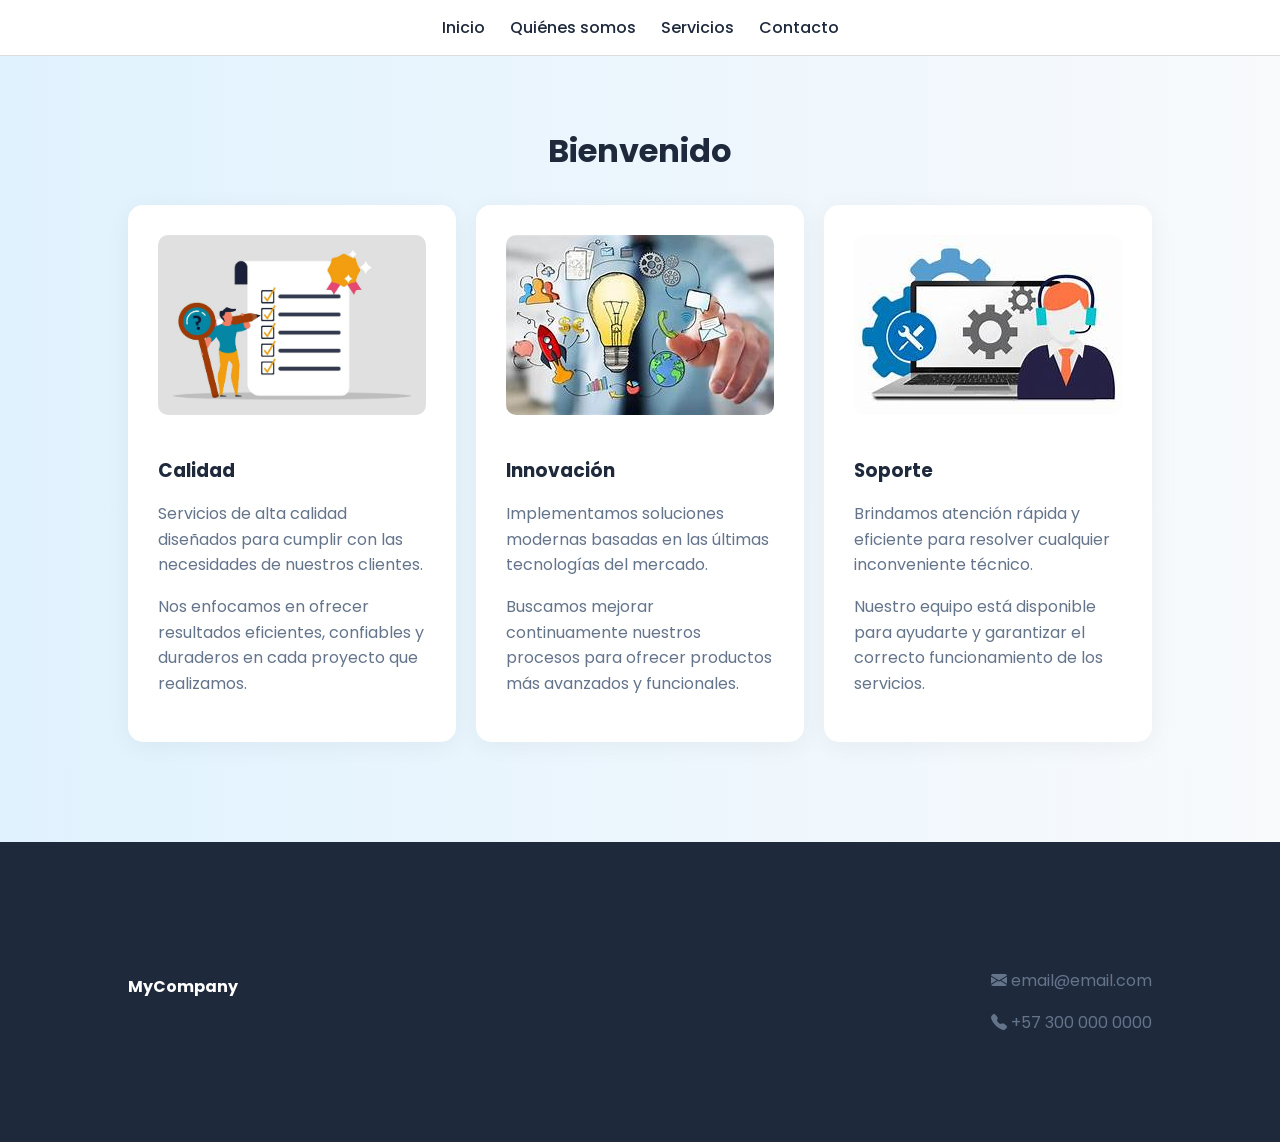
<file: index.html>
<!DOCTYPE html>
<html lang="es">
<head>
<meta charset="UTF-8">
<meta name="viewport" content="width=device-width, initial-scale=1.0">
<title>Inicio</title>

<link rel="stylesheet" href="styles.css">
<link rel="stylesheet" href="https://cdn.jsdelivr.net/npm/bootstrap-icons@1.11.3/font/bootstrap-icons.css">
<link href="https://fonts.googleapis.com/css2?family=Poppins:wght@300;400;600&display=swap" rel="stylesheet">
</head>

<body>

<nav class="navbar">
  <ul>
    <li><a href="index.html">Inicio</a></li>
    <li><a href="about.html">Quiénes somos</a></li>
    <li><a href="services.html">Servicios</a></li>
    <li><a href="contact.html">Contacto</a></li>
  </ul>
</nav>

<div class="container">
    <h1 style="text-align:center;">Bienvenido</h1>

    <div class="row">

        <div class="col">
            <div class="card">
                <img src="Imagenes/task-performance-control-and-quality-standard-list-approval-compliance-performance-and-quality-assurance-in-company-policy-the-man-is-holding-a-magnifying-.jpg" alt="Calidad">
                <h3>Calidad</h3>
                <p>Servicios de alta calidad diseñados para cumplir con las necesidades de nuestros clientes.</p>
                <p>Nos enfocamos en ofrecer resultados eficientes, confiables y duraderos en cada proyecto que realizamos.</p>
            </div>
        </div>

        <div class="col">
            <div class="card">
                <img src="Imagenes/OIP.jpg" alt="Innovación">
                <h3>Innovación</h3>
                <p>Implementamos soluciones modernas basadas en las últimas tecnologías del mercado.</p>
                <p>Buscamos mejorar continuamente nuestros procesos para ofrecer productos más avanzados y funcionales.</p>
            </div>
        </div>

        <div class="col">
            <div class="card">
                <img src="Imagenes/support.jpg" alt="Soporte">
                <h3>Soporte</h3>
                <p>Brindamos atención rápida y eficiente para resolver cualquier inconveniente técnico.</p>
                <p>Nuestro equipo está disponible para ayudarte y garantizar el correcto funcionamiento de los servicios.</p>
            </div>
        </div>

    </div>
</div>

<footer class="footer">
<div class="container">
    <div class="row">
        <div>
            <h4>MyCompany</h4>
        </div>

        <div>
            <p><i class="bi bi-envelope-fill"></i> email@email.com</p>
            <p><i class="bi bi-telephone-fill"></i> +57 300 000 0000</p>
        </div>
    </div>
</div>
</footer>

</body>
</html>
</file>
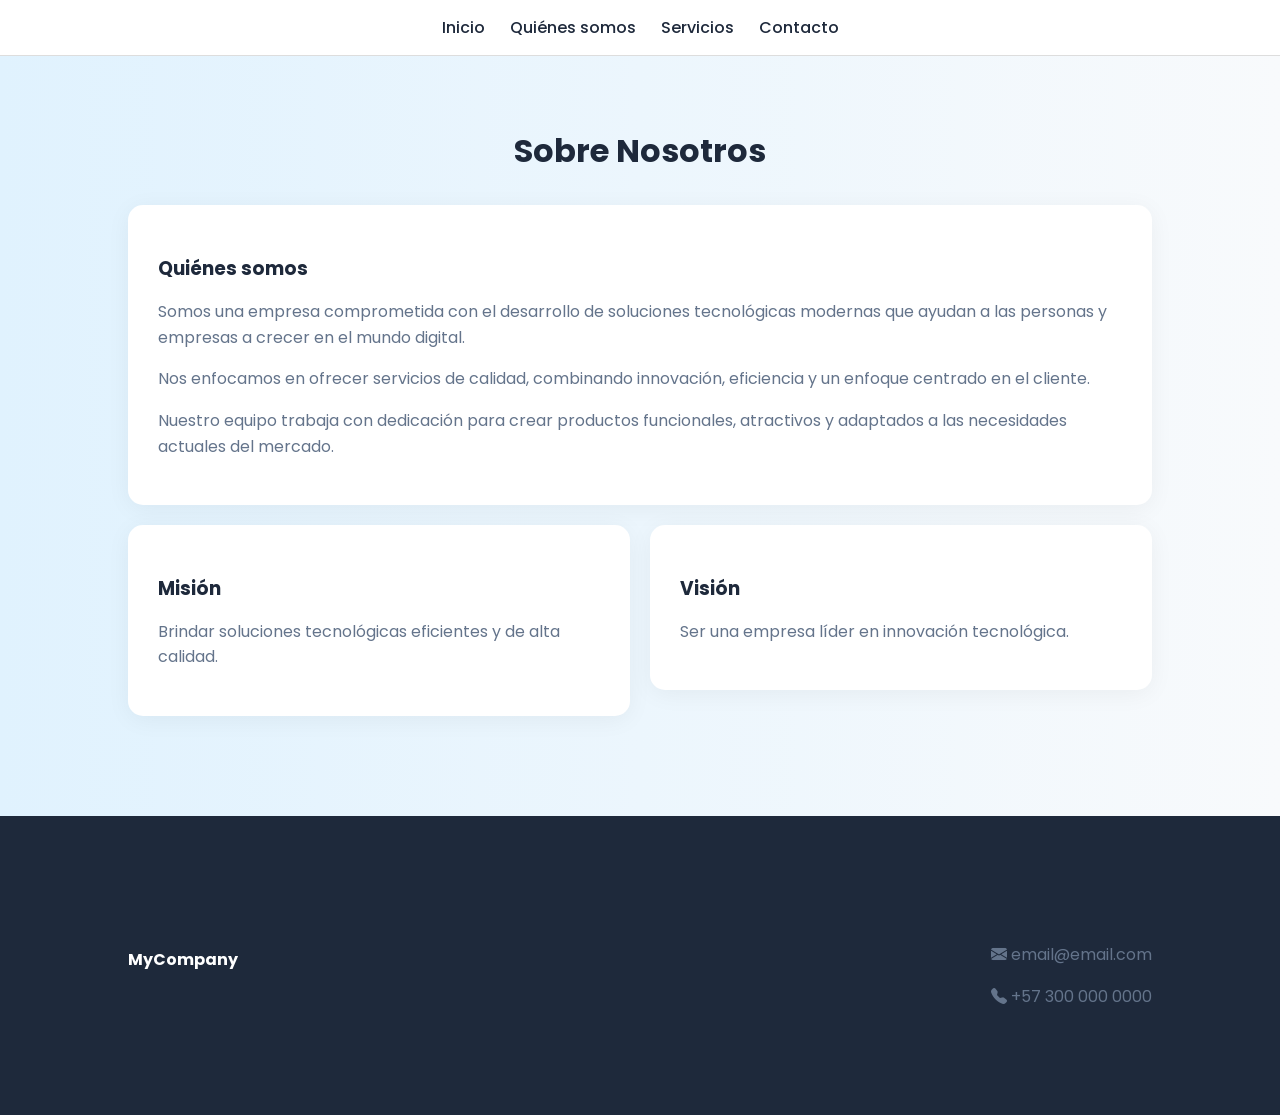
<file: about.html>
<!DOCTYPE html>
<html lang="es">
<head>
<meta charset="UTF-8">
<meta name="viewport" content="width=device-width, initial-scale=1.0">
<title>Sobre Nosotros</title>

<link rel="stylesheet" href="styles.css">
<link rel="stylesheet" href="https://cdn.jsdelivr.net/npm/bootstrap-icons@1.11.3/font/bootstrap-icons.css">
<link href="https://fonts.googleapis.com/css2?family=Poppins:wght@300;400;600&display=swap" rel="stylesheet">
</head>

<body>

<nav class="navbar">
  <ul>
    <li><a href="index.html">Inicio</a></li>
    <li><a href="#">Quiénes somos</a></li>
    <li><a href="services.html">Servicios</a></li>
    <li><a href="contact.html">Contacto</a></li>
  </ul>
</nav>

<div class="container">
    <h1>Sobre Nosotros</h1>

    <div class="card">
        <h3>Quiénes somos</h3>
        <p>
            Somos una empresa comprometida con el desarrollo de soluciones tecnológicas modernas que ayudan a las personas y empresas a crecer en el mundo digital.
        </p>
        <p>
            Nos enfocamos en ofrecer servicios de calidad, combinando innovación, eficiencia y un enfoque centrado en el cliente.
        </p>
        <p>
            Nuestro equipo trabaja con dedicación para crear productos funcionales, atractivos y adaptados a las necesidades actuales del mercado.
        </p>
    </div>

    <div class="row">
        <div class="col">
            <div class="card">
                <h3>Misión</h3>
                <p>Brindar soluciones tecnológicas eficientes y de alta calidad.</p>
            </div>
        </div>

        <div class="col">
            <div class="card">
                <h3>Visión</h3>
                <p>Ser una empresa líder en innovación tecnológica.</p>
            </div>
        </div>
    </div>
</div>

<footer class="footer">
<div class="container">
    <div class="row">
        <div>
            <h4>MyCompany</h4>
        </div>

        <div>
            <p><i class="bi bi-envelope-fill"></i> email@email.com</p>
            <p><i class="bi bi-telephone-fill"></i> +57 300 000 0000</p>
        </div>
    </div>
</div>
</footer>

</body>
</html>
</file>
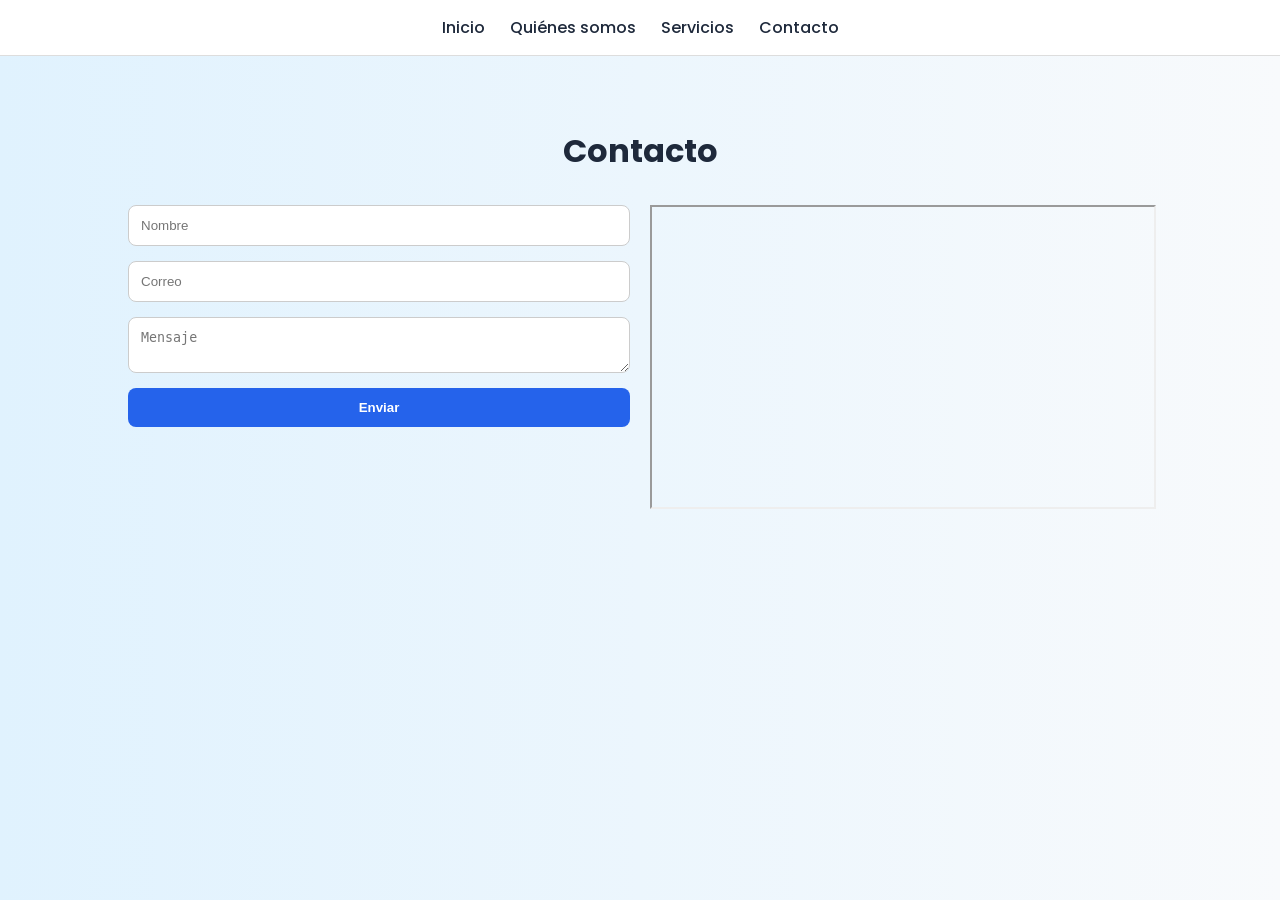
<file: contact.html>
<!DOCTYPE html>
<html lang="es">
<head>
<meta charset="UTF-8">
<meta name="viewport" content="width=device-width, initial-scale=1.0">
<title>Contacto</title>

<link rel="stylesheet" href="styles.css">
<link rel="stylesheet" href="https://cdn.jsdelivr.net/npm/bootstrap-icons@1.11.3/font/bootstrap-icons.css">
<link href="https://fonts.googleapis.com/css2?family=Poppins:wght@300;400;600&display=swap" rel="stylesheet">
</head>

<body>

<nav class="navbar">
  <ul>
    <li><a href="index.html">Inicio</a></li>
    <li><a href="about.html">Quiénes somos</a></li>
    <li><a href="services.html">Servicios</a></li>
    <li><a href="#">Contacto</a></li>
  </ul>
</nav>

<div class="container">
    <h1>Contacto</h1>

    <div class="row">
        <div class="col">
            <form>
                <input type="text" placeholder="Nombre" required>
                <input type="email" placeholder="Correo" required>
                <textarea placeholder="Mensaje" required></textarea>
                <button type="submit" class="btn">Enviar</button>
            </form>
        </div>

        <div class="col">
            <iframe 
            src="https://www.google.com/maps?q=Barranquilla&output=embed"
            width="100%" height="300"></iframe>
        </div>
    </div>
</div>

</body>
</html>
</file>
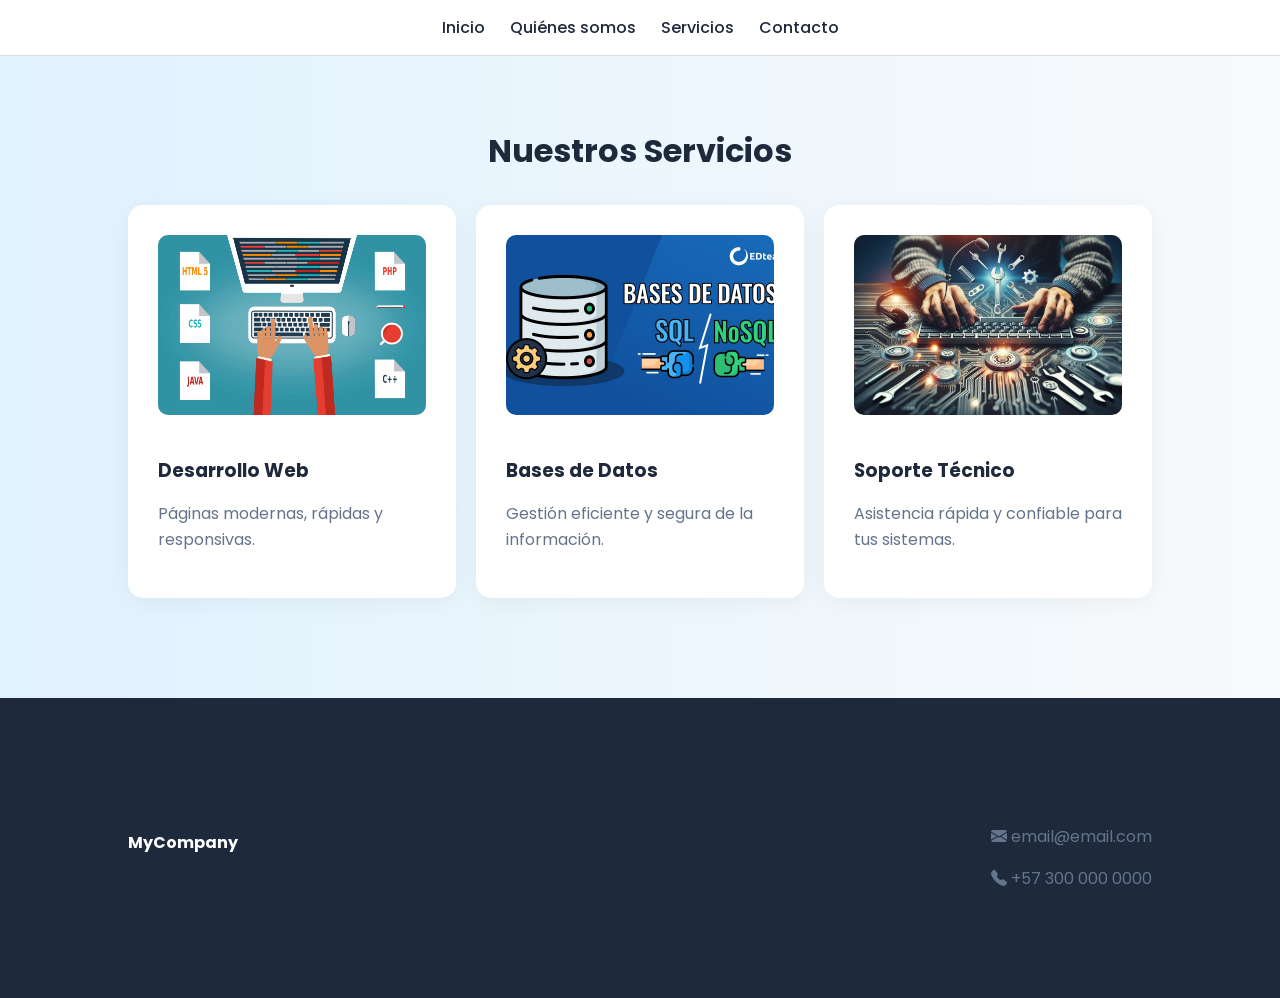
<file: services.html>
<!DOCTYPE html>
<html lang="es">
<head>
<meta charset="UTF-8">
<meta name="viewport" content="width=device-width, initial-scale=1.0">
<title>Servicios</title>

<link rel="stylesheet" href="styles.css">
<link rel="stylesheet" href="https://cdn.jsdelivr.net/npm/bootstrap-icons@1.11.3/font/bootstrap-icons.css">
<link href="https://fonts.googleapis.com/css2?family=Poppins:wght@300;400;600&display=swap" rel="stylesheet">
</head>

<body>

<!-- NAVBAR -->
<nav class="navbar">
  <ul>
    <li><a href="index.html">Inicio</a></li>
    <li><a href="about.html">Quiénes somos</a></li>
    <li><a href="#">Servicios</a></li>
    <li><a href="contact.html">Contacto</a></li>
  </ul>
</nav>

<!-- CONTENIDO -->
<div class="container">

    <h1>Nuestros Servicios</h1>

    <div class="row">

        <!-- CARD 1 -->
        <div class="col">
            <div class="card">
                <img src="Imagenes/Como-hacer-un-Desarrollo-web.jpg" alt="Desarrollo Web">
                <h3>Desarrollo Web</h3>
                <p>Páginas modernas, rápidas y responsivas.</p>
            </div>
        </div>

        <!-- CARD 2 -->
        <div class="col">
            <div class="card">
                <img src="Imagenes/maxresdefault.jpg" alt="Bases de Datos">
                <h3>Bases de Datos</h3>
                <p>Gestión eficiente y segura de la información.</p>
            </div>
        </div>

        <!-- CARD 3 -->
        <div class="col">
            <div class="card">
                <img src="Imagenes/soporte-tecnico.jpg" alt="Soporte Técnico">
                <h3>Soporte Técnico</h3>
                <p>Asistencia rápida y confiable para tus sistemas.</p>
            </div>
        </div>

    </div>

</div>

<!-- FOOTER -->
<footer class="footer">
<div class="container">
    <div class="row">
        <div>
            <h4>MyCompany</h4>
        </div>

        <div>
            <p><i class="bi bi-envelope-fill"></i> email@email.com</p>
            <p><i class="bi bi-telephone-fill"></i> +57 300 000 0000</p>
        </div>
    </div>
</div>
</footer>

</body>
</html>
</file>
<file: styles.css>
/* VARIABLES */
:root {
    --primary: #2563eb;
    --secondary: #1e293b;
    --light: #f8fafc;
    --gray: #64748b; /*variables para colores*/
}

/* BASE */
body {
    margin: 0;
    font-family: 'Poppins', sans-serif;
    background: linear-gradient(to right, #e0f2fe, #f8fafc);
    color: var(--secondary);
}

/* NAVBAR */
.navbar {
    background: white;
    padding: 15px;
    border-bottom: 1px solid #ddd;
}

.navbar ul {
    display: flex;
    justify-content: center;
    gap: 25px;
    list-style: none;
    margin: 0;
    padding: 0;
}

.navbar a {
    text-decoration: none;
    color: var(--secondary);
    font-weight: 500;
    transition: 0.3s;
}

.navbar a:hover {
    color: var(--primary);
}

/* CONTENEDOR */
.container {
    width: 80%;
    margin: auto;
    padding: 50px 0;
}

/* TITULOS */
h1 {
    text-align: center;
    margin-bottom: 30px;
}

h3 {
    margin-bottom: 10px;
}

/* TEXTO */
p {
    color: var(--gray);
    line-height: 1.6;
}

/* GRID */
.row {
    display: flex;
    gap: 20px;
    margin-top: 20px;
}

.col {
    flex: 1;
}

/* CARDS */
.card {
    background: white;
    padding: 30px;
    border-radius: 15px;
    box-shadow: 0 4px 25px rgba(0,0,0,0.05);
    transition: 0.3s;
}

.card:hover {
    transform: translateY(-8px);
}

/* BOTONES */
.btn {
    background: var(--primary);
    color: white;
    padding: 12px;
    border: none;
    border-radius: 8px;
    font-weight: bold;
    cursor: pointer;
}

.btn:hover {
    background: #1d4ed8;
}

/* FORM */
form {
    display: flex;
    flex-direction: column;
    gap: 15px;
}

input, textarea {
    padding: 12px;
    border-radius: 8px;
    border: 1px solid #ccc;
}

/* FOOTER */
.footer {
    background: var(--secondary);
    color: white;
    padding: 40px 0;
    margin-top: 50px;
}

.footer .row {
    justify-content: space-between;
}

.footer a {
    color: white;
    text-decoration: none;
}

.footer a:hover {
    color: var(--primary);
}
.card img {
    width: 100%;
    height: 180px;
    object-fit: cover;
    border-radius: 10px;
    margin-bottom: 15px;
}
</file>
